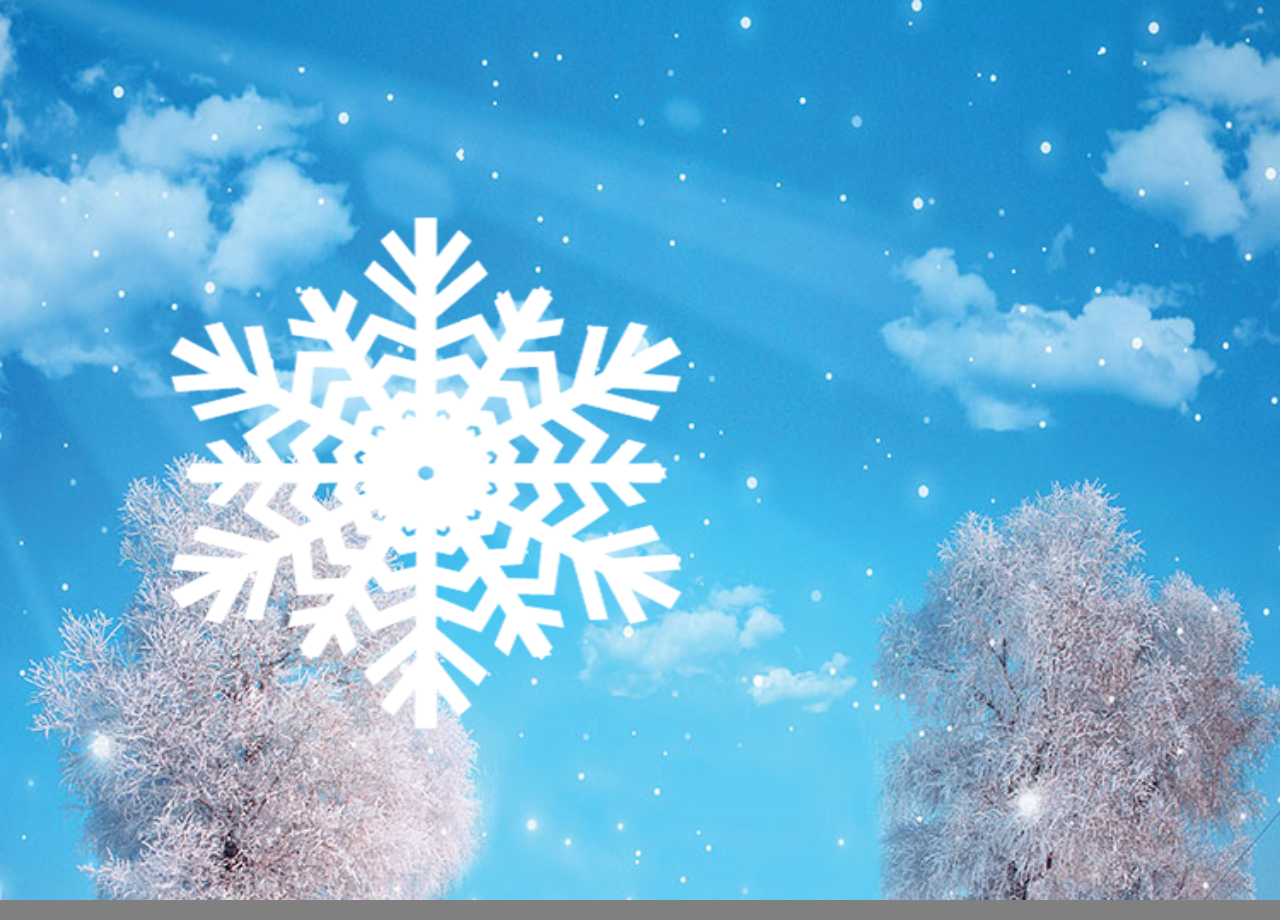
<file: index.html>
<!DOCTYPE html>
<html>
<head>
<meta charset="utf-8" />
<title></title>
<meta http-equiv="content-type" content="text/htm" charset="utf-8" />
<meta name="viewport" content="width=device-width, initial-scale=1,maximum-scale=1, user-scalable=no">
<link rel="stylesheet" type="text/css" href="css/public.css" />
<link rel="stylesheet" type="text/css" href="css/home.css">
</head>
<body>
<div class="wrap">
    <!--welcome-->
    <div class="welcome">
        <div class="snow-container"></div>
        <div class="snow_btn"></div>
    </div>
</div>
</body>
</html>
<script type="text/javascript" src="js/public.js"></script>
<script type="text/javascript" src="jscript/jquery.js"></script>
<script type="text/javascript" src="jscript/snow.js"></script>
<script type="text/javascript">
    $('.snow_btn').on('touchstart',function(){
        window.location.href = 'views/music.html';
    });
</script>
</file>
<file: css/public.css>
html,
body {
  width: 100%;
  height: 100%;
}
body,
p,
h1,
h2,
h3,
h4,
h5,
h6,
ul,
li,
ol,
li,
dl,
dt,
dd,
input {
  padding: 0;
  margin: 0;
}
h1,
h2,
h3,
h4,
h5,
h6,
strong,
b {
  font-weight: normal;
}
ul,
li,
ol,
li {
  list-style: none;
}
body {
  font-style: 0.48rem;
}
a {
  text-decoration: none;
}
img {
  border: none;
}
em,
i {
  font-style: normal;
}
* {
  -webkit-box-sizing: border-box;
  -moz-box-sizing: border-box;
  box-sizing: border-box;
}
.clearfix:after {
  content: '';
  display: block;
  clear: both;
  height: 0;
  visibility: hidden;
  overflow: hidden;
}
.clearfix {
  zoom: 1;
}
.wrap {
  width: 100%;
  height: 100%;
}
</file>
<file: css/home.css>
/*定义动画*/
@keyframes change {
  0% {
    transform: rotate(0deg);
  }
  50% {
    transform: rotate(180deg);
  }
  100% {
    transform: rotate(360deg);
  }
}
@-webkit-keyframes change {
  0% {
    -webkit-transform: rotate(0deg);
  }
  50% {
    -webkit-transform: rotate(180deg);
  }
  100% {
    -webkit-transform: rotate(360deg);
  }
}
@-moz-keyframes change {
  0% {
    -moz-transform: rotate(0deg);
  }
  50% {
    -moz-transform: rotate(180deg);
  }
  100% {
    -moz-transform: rotate(360deg);
  }
}
@-ms-keyframes change {
  0% {
    -ms-transform: rotate(0deg);
  }
  50% {
    -ms-transform: rotate(180deg);
  }
  100% {
    -ms-transform: rotate(360deg);
  }
}
@-o-keyframes change {
  0% {
    -o-transform: rotate(0deg);
  }
  50% {
    -o-transform: rotate(180deg);
  }
  100% {
    -o-transform: rotate(360deg);
  }
}
.welcome {
  width: 100%;
  height: 100%;
  position: relative;
}
.snow-container {
  position: absolute;
  top: 0;
  left: 0;
  width: 100%;
  height: 100%;
  pointer-events: none;
  z-index: 10;
  background: url(../img/musicbg/welcomebg.jpg) center top no-repeat;
  background-size: cover;
}
.snow_btn {
  width: 6rem;
  height: 6rem;
  position: absolute;
  left: 2rem;
  bottom: 2rem;
  z-index: 11;
  background: url("../img/icon/snow01.png") no-repeat center;
  -webkit-background-size: 6rem 6rem;
  background-size: 6rem 6rem;
  -webkit-transition: all 2s ease-in-out;
  -moz-transition: all 2s ease-in-out;
  -ms-transition: all 2s ease-in-out;
  -o-transition: all 2s ease-in-out;
  transition: all 2s ease-in-out;
  -webkit-animation: change 10s linear infinite;
  animation: change 10s linear infinite;
}
.snow_btn a {
  display: block;
  width: 100%;
  height: 100%;
}
body {
  background-color: grey;
}
</file>
